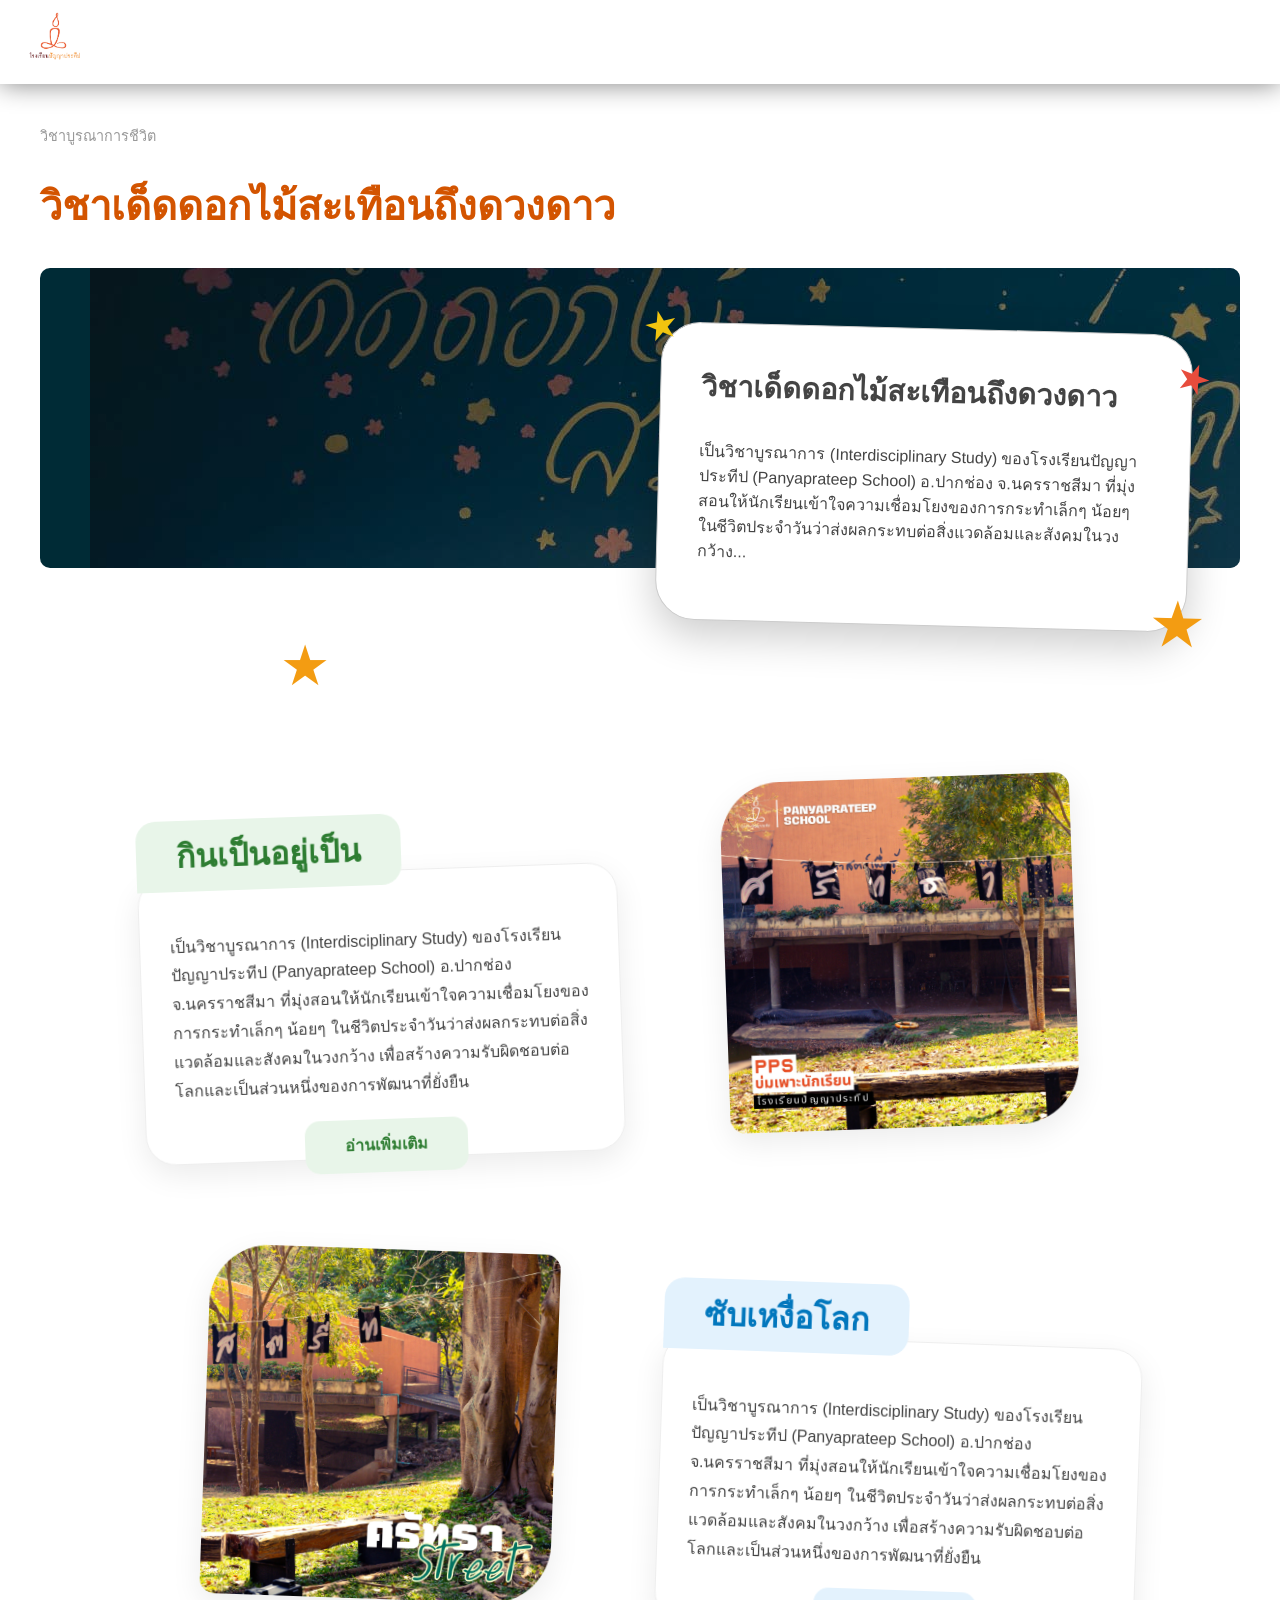
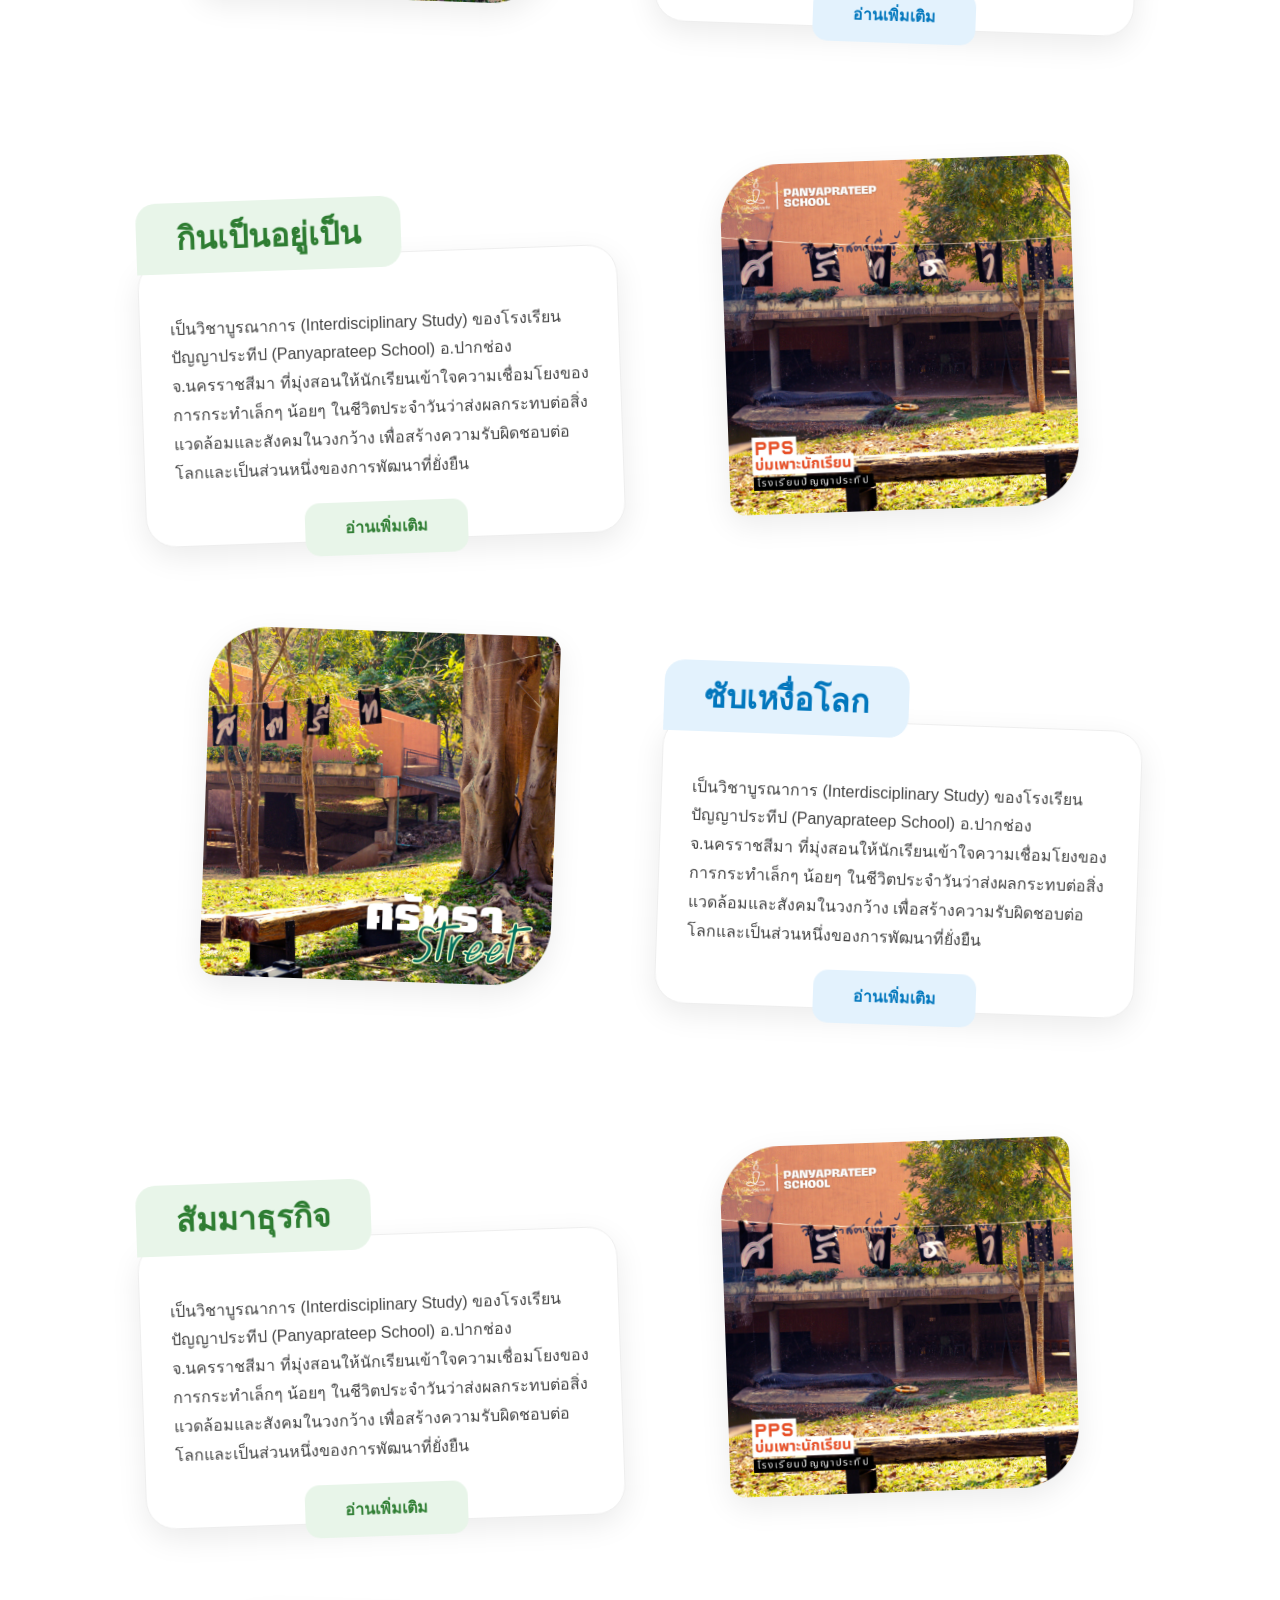
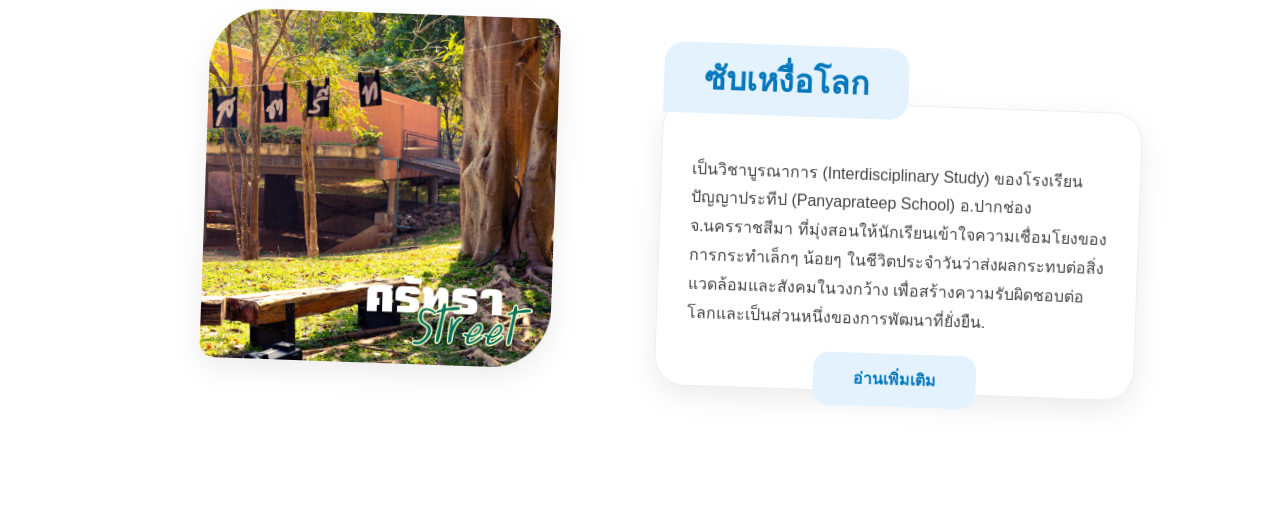
<file: index.html>
<!DOCTYPE html>
<html lang="th">
<head>
    <meta charset="UTF-8">
    <meta name="viewport" content="width=device-width, initial-scale=1.0">
    <title>Panyaprateep School Layout</title>
    <link rel="stylesheet" href="index-styles.css">
</head>
<body>
    <nav class="PPS-nav">
        <img src="/Images/PPS_Logo.png" id="Logo">
    </nav>

    <header class="hero-section">
        <div class="top-label">วิชาบูรณาการชีวิต</div>
        <h1 class="main-title">วิชาเด็ดดอกไม้สะเทือนถึงดวงดาว</h1>

        <div class="banner-container">
            <div class="dark-banner">
                <img class="banner-text-bg" src="/Images/Det-Dok-Mai-Background.png"></img> </div>

            <div class="hero-card rotated-card-right">
                <h3>วิชาเด็ดดอกไม้สะเทือนถึงดวงดาว</h3>
                <p>เป็นวิชาบูรณาการ (Interdisciplinary Study) ของโรงเรียนปัญญาประทีป (Panyaprateep School) อ.ปากช่อง จ.นครราชสีมา ที่มุ่งสอนให้นักเรียนเข้าใจความเชื่อมโยงของการกระทำเล็กๆ น้อยๆ ในชีวิตประจำวันว่าส่งผลกระทบต่อสิ่งแวดล้อมและสังคมในวงกว้าง...</p>
                
                <div class="star star-yellow">★</div>
                <div class="star star-red">★</div>
                <div class="star star-orange">★</div>
            </div>
            
            <div class="star star-bottom-left">★</div>
        </div>
    </header>


    <section class="container">
        <div class="row">
            <div class="content-box">
                <h2 class="title green">กินเป็นอยู่เป็น</h2>
                <div class="card">
                    <p>เป็นวิชาบูรณาการ (Interdisciplinary Study) ของโรงเรียนปัญญาประทีป (Panyaprateep School) อ.ปากช่อง จ.นครราชสีมา ที่มุ่งสอนให้นักเรียนเข้าใจความเชื่อมโยงของการกระทำเล็กๆ น้อยๆ ในชีวิตประจำวันว่าส่งผลกระทบต่อสิ่งแวดล้อมและสังคมในวงกว้าง เพื่อสร้างความรับผิดชอบต่อโลกและเป็นส่วนหนึ่งของการพัฒนาที่ยั่งยืน</p>
                    <a href="#" class="btn green-btn">อ่านเพิ่มเติม</a>
                </div>
            </div>
            <div class="image-wrapper">
                <img src="/Images/Picture.jpg" alt="Students learning" class="curved-img">
            </div>
        </div>

        <div class="row reverse">
            <div class="content-box">
                <h2 class="title blue">ซับเหงื่อโลก</h2>
                <div class="card">
                    <p>เป็นวิชาบูรณาการ (Interdisciplinary Study) ของโรงเรียนปัญญาประทีป (Panyaprateep School) อ.ปากช่อง จ.นครราชสีมา ที่มุ่งสอนให้นักเรียนเข้าใจความเชื่อมโยงของการกระทำเล็กๆ น้อยๆ ในชีวิตประจำวันว่าส่งผลกระทบต่อสิ่งแวดล้อมและสังคมในวงกว้าง เพื่อสร้างความรับผิดชอบต่อโลกและเป็นส่วนหนึ่งของการพัฒนาที่ยั่งยืน</p>
                    <a href="#" class="btn blue-btn">อ่านเพิ่มเติม</a>
                </div>
            </div>
            <div class="image-wrapper">
                <img src="/Images/Picture 1.jpg" alt="Environmental study" class="curved-img">
            </div>
        </div>
    </section>

        <section class="container">
        <div class="row">
            <div class="content-box">
                <h2 class="title green">กินเป็นอยู่เป็น</h2>
                <div class="card">
                    <p>เป็นวิชาบูรณาการ (Interdisciplinary Study) ของโรงเรียนปัญญาประทีป (Panyaprateep School) อ.ปากช่อง จ.นครราชสีมา ที่มุ่งสอนให้นักเรียนเข้าใจความเชื่อมโยงของการกระทำเล็กๆ น้อยๆ ในชีวิตประจำวันว่าส่งผลกระทบต่อสิ่งแวดล้อมและสังคมในวงกว้าง เพื่อสร้างความรับผิดชอบต่อโลกและเป็นส่วนหนึ่งของการพัฒนาที่ยั่งยืน</p>
                    <a href="#" class="btn green-btn">อ่านเพิ่มเติม</a>
                </div>
            </div>
            <div class="image-wrapper">
                <img src="/Images/Picture.jpg" alt="Students learning" class="curved-img">
            </div>
        </div>

        <div class="row reverse">
            <div class="content-box">
                <h2 class="title blue">ซับเหงื่อโลก</h2>
                <div class="card">
                    <p>เป็นวิชาบูรณาการ (Interdisciplinary Study) ของโรงเรียนปัญญาประทีป (Panyaprateep School) อ.ปากช่อง จ.นครราชสีมา ที่มุ่งสอนให้นักเรียนเข้าใจความเชื่อมโยงของการกระทำเล็กๆ น้อยๆ ในชีวิตประจำวันว่าส่งผลกระทบต่อสิ่งแวดล้อมและสังคมในวงกว้าง เพื่อสร้างความรับผิดชอบต่อโลกและเป็นส่วนหนึ่งของการพัฒนาที่ยั่งยืน</p>
                    <a href="#" class="btn blue-btn">อ่านเพิ่มเติม</a>
                </div>
            </div>
            <div class="image-wrapper">
                <img src="/Images/Picture 1.jpg" alt="Environmental study" class="curved-img">
            </div>
        </div>
    </section>

        <section class="container">
        <div class="row">
            <div class="content-box">
                <h2 class="title green">สัมมาธุรกิจ</h2>
                <div class="card">
                    <p>เป็นวิชาบูรณาการ (Interdisciplinary Study) ของโรงเรียนปัญญาประทีป (Panyaprateep School) อ.ปากช่อง จ.นครราชสีมา ที่มุ่งสอนให้นักเรียนเข้าใจความเชื่อมโยงของการกระทำเล็กๆ น้อยๆ ในชีวิตประจำวันว่าส่งผลกระทบต่อสิ่งแวดล้อมและสังคมในวงกว้าง เพื่อสร้างความรับผิดชอบต่อโลกและเป็นส่วนหนึ่งของการพัฒนาที่ยั่งยืน</p>
                    <a href="/Samma/Samma.html" class="btn green-btn">อ่านเพิ่มเติม</a>
                </div>
            </div>
            <div class="image-wrapper">
                <img src="/Images/Picture.jpg" alt="Students learning" class="curved-img">
            </div>
        </div>

        <div class="row reverse">
            <div class="content-box">
                <h2 class="title blue">ซับเหงื่อโลก</h2>
                <div class="card">
                    <p>เป็นวิชาบูรณาการ (Interdisciplinary Study) ของโรงเรียนปัญญาประทีป (Panyaprateep School) อ.ปากช่อง จ.นครราชสีมา ที่มุ่งสอนให้นักเรียนเข้าใจความเชื่อมโยงของการกระทำเล็กๆ น้อยๆ ในชีวิตประจำวันว่าส่งผลกระทบต่อสิ่งแวดล้อมและสังคมในวงกว้าง เพื่อสร้างความรับผิดชอบต่อโลกและเป็นส่วนหนึ่งของการพัฒนาที่ยั่งยืน.</p>
                    <a href="#" class="btn blue-btn">อ่านเพิ่มเติม</a>
                </div>
            </div>
            <div class="image-wrapper">
                <img src="/Images/Picture 1.jpg" alt="Environmental study" class="curved-img">
            </div>
        </div>
    </section>

</body>
</html>
</file>
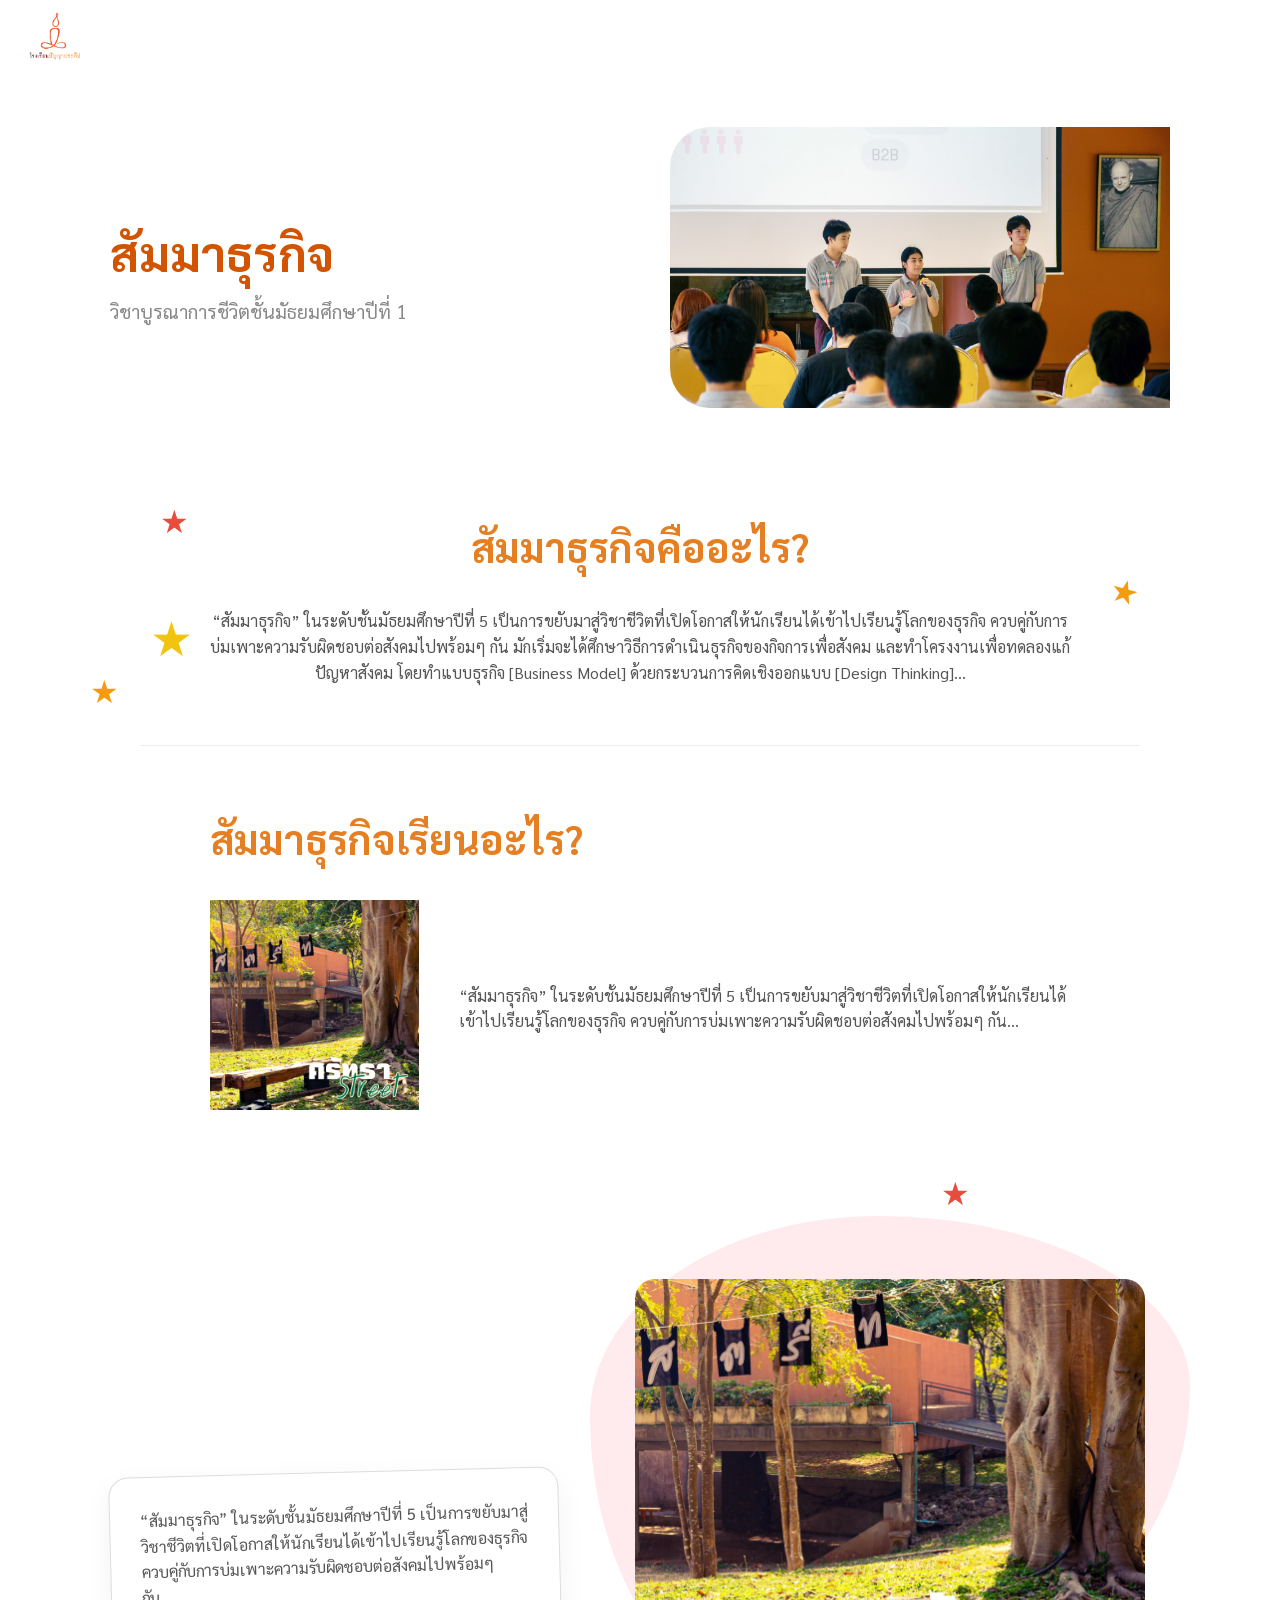
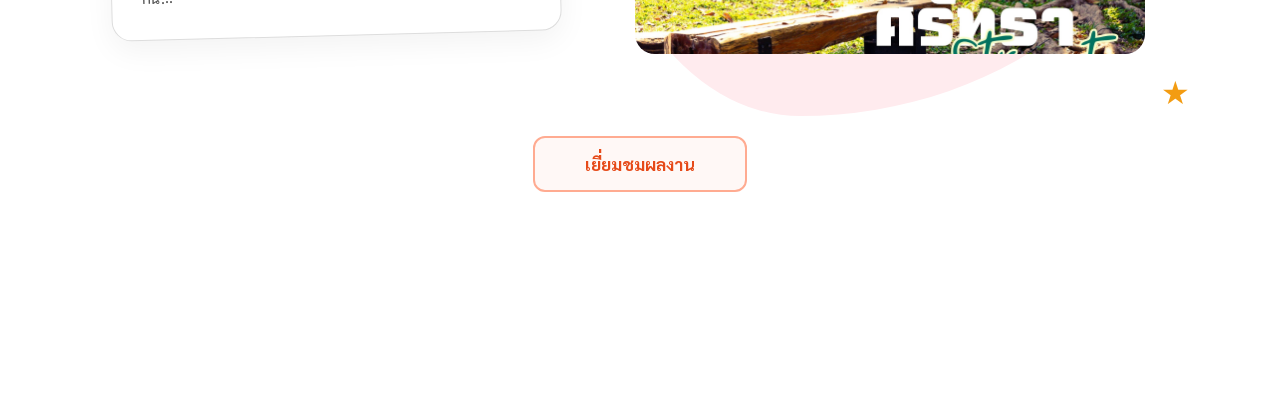
<file: Samma/Samma.html>
<!DOCTYPE html>
<html lang="th">
<head>
    <meta charset="UTF-8">
    <meta name="viewport" content="width=device-width, initial-scale=1.0">
    <title>สัมมาธุรกิจ - Panyaprateep School</title>
    <link href="https://fonts.googleapis.com/css2?family=Sarabun:wght@300;400;700&display=swap" rel="stylesheet">
    <link rel="stylesheet" href="Samma-style.css">
</head>
<body>

    <nav class="PPS-nav">
        <img src="/Images/PPS_Logo.png" id="Logo">
    </nav>
    
    <header class="page-header">
        <div class="header-container">
            <div class="header-text">
                <h1 class="main-title-orange">สัมมาธุรกิจ</h1>
                <p class="subtitle">วิชาบูรณาการชีวิตชั้นมัธยมศึกษาปีที่ 1</p>
            </div>
            <div class="header-image">
                <img src="/Images/Stuudent.png" alt="Students in class" class="top-rounded-img">
            </div>
        </div>
    </header>

    <section class="content-section centered-text">
        <div class="star-container">
            <h2 class="section-title">สัมมาธุรกิจคืออะไร?</h2>
            <div class="intro-box">
                <p>“สัมมาธุรกิจ” ในระดับชั้นมัธยมศึกษาปีที่ 5 เป็นการขยับมาสู่วิชาชีวิตที่เปิดโอกาสให้นักเรียนได้เข้าไปเรียนรู้โลกของธุรกิจ ควบคู่กับการบ่มเพาะความรับผิดชอบต่อสังคมไปพร้อมๆ กัน มักเริ่มจะได้ศึกษาวิธีการดำเนินธุรกิจของกิจการเพื่อสังคม และทำโครงงานเพื่อทดลองแก้ปัญหาสังคม โดยทำแบบธุรกิจ [Business Model] ด้วยกระบวนการคิดเชิงออกแบบ [Design Thinking]...</p>
            </div>
            <span class="decoration star red-star s1">★</span>
            <span class="decoration star orange-star s2">★</span>
            <span class="decoration star yellow-star s3">★</span>
            <span class="decoration star orange-star s4">★</span>
        </div>
    </section>

    <hr class="divider">

    <section class="content-section">
        <h2 class="section-title">สัมมาธุรกิจเรียนอะไร?</h2>
        <div class="venn-grid">
            <div class="venn-diagram-wrapper">
                <img src="/Images/Picture 1.jpg" alt="Venn Diagram" class="venn-img">
            </div>
            <div class="venn-text-side">
                <p>“สัมมาธุรกิจ” ในระดับชั้นมัธยมศึกษาปีที่ 5 เป็นการขยับมาสู่วิชาชีวิตที่เปิดโอกาสให้นักเรียนได้เข้าไปเรียนรู้โลกของธุรกิจ ควบคู่กับการบ่มเพาะความรับผิดชอบต่อสังคมไปพร้อมๆ กัน...</p>
            </div>
        </div>
    </section>

    <section class="cta-section">
        <div class="blob-container">
            <div class="organic-blob">
                <img src="/Images/Picture 1.jpg" alt="Team Photo" class="team-photo">
            </div>
            
            <div class="floating-card rotated-card-left">
                <p>“สัมมาธุรกิจ” ในระดับชั้นมัธยมศึกษาปีที่ 5 เป็นการขยับมาสู่วิชาชีวิตที่เปิดโอกาสให้นักเรียนได้เข้าไปเรียนรู้โลกของธุรกิจ ควบคู่กับการบ่มเพาะความรับผิดชอบต่อสังคมไปพร้อมๆ กัน...</p>
            </div>
        </div>
        
        <div class="button-wrapper">
            <a href="#" class="btn-visit">เยี่ยมชมผลงาน</a>
        </div>
        
        <span class="decoration star orange-star s5">★</span>
        <span class="decoration star red-star s6">★</span>
    </section>

</body>
</html>
</file>
<file: index-styles.css>
:root {
    --green-theme: #e8f5e9;
    --green-dark: #2e7d32;
    --blue-theme: #e3f2fd;
    --blue-dark: #0277bd;
    --card-shadow: 0 10px 30px rgba(0,0,0,0.08);
}

body {
    font-family: 'Sarabun', sans-serif; /* Common Thai font */
    background-color: #fff;
    margin: 0;
    padding: 0 0;
    color: #444;
}

.PPS-nav {
    min-width: 100%;
    color: black;
    z-index: 1;
    align-items: center;
    box-shadow: 0 0 25px 0 grey;
}

#Logo {
    max-height: 80px;
    margin: 0 0 0 15px;
}

.container {
    max-width: 1000px;
    margin: 0 auto;
    padding: 20px;
}

.row {
    display: flex;
    align-items: center;
    justify-content: space-between;
    margin-bottom: 100px;
    gap: 40px;
    transform: rotate(-2deg);
}

.row.reverse {
    flex-direction: row-reverse;
    transform: rotate(2deg);
}

/* Text Content Styling */
.content-box {
    flex: 1;
    position: relative;
}

.title {
    display: inline-block;
    padding: 10px 40px;
    border-radius: 20px 20px 20px 0;
    font-size: 2rem;
    margin-bottom: -15px; /* Overlap effect */
    position: relative;
    z-index: 2;
}

.title.green { background-color: var(--green-theme); color: var(--green-dark); }
.title.blue { background-color: var(--blue-theme); color: var(--blue-dark); }

.card {
    background: white;
    border: 1px solid #eee;
    padding: 40px 30px;
    border-radius: 30px;
    box-shadow: var(--card-shadow);
    position: relative;
    line-height: 1.8;
}

/* Button Styling */
.btn {
    text-decoration: none;
    display: block;
    width: fit-content;
    margin: 20px auto -55px auto; /* Centered overlap at bottom */
    padding: 12px 40px;
    border-radius: 15px;
    font-weight: bold;
    transition: transform 0.2s;
}

.green-btn { background-color: var(--green-theme); color: var(--green-dark); }
.blue-btn { background-color: var(--blue-theme); color: var(--blue-dark); }

.btn:hover { transform: translateY(-3px); }

/* Image Styling */
.image-wrapper {
    flex: 1;
    text-align: center;
}

.curved-img {
    width: 100%;
    max-width: 350px;
    height: auto;
    border-radius: 60px 15px 60px 15px; /* Asymmetrical curves */
    box-shadow: var(--card-shadow);
    transform: rotate(0deg); /* Slight organic tilt */
}

/* Responsive for Mobile */
@media (max-width: 768px) {
    .row, .row.reverse {
        flex-direction: column;
        text-align: center;
    }
    
    .title { border-radius: 20px; }
}



.hero-section {
    padding: 40px 20px;
    max-width: 1200px;
    margin: 0 auto;
}

.top-label {
    color: #999;
    font-size: 0.9rem;
}

.main-title {
    color: #d35400; /* Dark orange/red */
    font-size: 2.5rem;
    margin-bottom: 30px;
}

.banner-container {
    position: relative; /* Necessary to position stars and card relative to this */
    height: 450px;
}

.dark-banner {
    background: #002b36; /* Dark navy */
    height: 300px;
    border-radius: 10px;
    display: flex;
    align-items: center;
    padding-left: 50px;
    overflow: hidden;
}

.banner-text-bg {
    color: #e67e22;
    font-size: 5rem;
    font-family: 'cursive'; /* Placeholder for the stylized font */
    opacity: 0.6;
}

/* The White Overlapping Card */
.hero-card {
    position: absolute;
    right: 50px;
    top: 60px;
    background: white;
    width: 450px;
    padding: 40px;
    border-radius: 40px;
    box-shadow: 0 15px 40px rgba(0,0,0,0.2);
    border: 1px solid #ccc;
    z-index: 10;
}

.hero-card h3 {
    margin-top: 0;
    font-size: 1.8rem;
}

/* Positioning the Stars */
.star {
    position: absolute;
    font-size: 2.5rem;
    z-index: 11;
}

.star-yellow { top: -20px; left: -20px; color: #f1c40f; transform: rotate(-15deg); }
.star-red { top: 20px; right: -20px; color: #e74c3c; transform: rotate(20deg); }
.star-orange { bottom: -30px; right: -20px; color: #f39c12; font-size: 4rem; }
.star-bottom-left { bottom: 20px; left: 20%; color: #f39c12; font-size: 3.5rem; }

/* Applying that rotation you liked */
.rotated-card-right {
    transform: rotate(2deg);
}




/* Rotate the Images */
.rotated-image-right {
    /* Rotates clockwise */
    transform: rotate(2deg); 
    border-radius: 60px 15px 60px 15px; /* Keeps the organic shape */
}

.rotated-image-left {
    /* Rotates counter-clockwise */
    transform: rotate(-2deg);
    border-radius: 15px 60px 15px 60px;
}

/* Rotate the Text Cards */
.rotated-card-left {
    transform: rotate(-1.5deg);
}

.rotated-card-right {
    transform: rotate(1.5deg);
}

/* Optional: Smooth out the edges of rotated elements */
.card, .curved-img {
    backface-visibility: hidden;
    -webkit-font-smoothing: subpixel-antialiased;
}
</file>
<file: Samma/Samma-style.css>
/* --- RESET & BASE --- */
* { box-sizing: border-box; margin: 0; padding: 0; }
body { 
    font-family: 'Sarabun', sans-serif; 
    line-height: 1.6; 
    color: #555; 
    overflow-x: hidden;
    padding-bottom: 100px;
}

.PPS-nav {
    min-width: 100%;
    color: black;
    z-index: 1;
    align-items: center;
    box-shadow: 0 0 25px 0 grey;
}

#Logo {
    max-height: 80px;
    margin: 0 0 0 15px;
}

/* --- HEADERS --- */
.page-header { background: #fff; padding: 40px 0; }
.header-container { 
    max-width: 1100px; 
    margin: 0 auto; 
    display: flex; 
    align-items: center; 
    padding: 0 20px;
}
.header-text { flex: 1; }
.header-image { flex: 1; text-align: right; min-width: 150; max-height: 300px;}

.main-title-orange { color: #d35400; font-size: 3rem; margin-bottom: 5px; }
.subtitle { color: #888; font-size: 1.2rem; }

.top-rounded-img {
    width: 100%;
    max-width: 500px;
    border-radius: 40px 0 0 40px; /* Rounded on the left side */
}

/* --- CONTENT SECTIONS --- */
.content-section { 
    max-width: 900px; 
    margin: 60px auto; 
    padding: 0 20px; 
    position: relative;
}
.centered-text { text-align: center; }
.section-title { color: #e67e22; font-size: 2.5rem; margin-bottom: 30px; }

.divider { 
    border: none; 
    height: 1px; 
    background: #eee; 
    max-width: 1000px; 
    margin: 40px auto; 
}

/* --- VENN GRID --- */
.venn-grid { display: flex; gap: 40px; align-items: center; }
.venn-img { width: 100%; max-width: 400px; }

/* --- THE ORGANIC BLOB & CARD --- */
.cta-section { 
    max-width: 1100px; 
    margin: 100px auto; 
    position: relative; 
    height: 600px;
}
.blob-container { position: relative; display: flex; align-items: flex-end; }

.organic-blob {
    width: 600px;
    height: 500px;
    background: #ffebee;
    margin-left: auto;
    border-radius: 48% 52% 65% 35% / 40% 34% 66% 60%; /* The "Magic" Shape */
    display: flex;
    align-items: center;
    justify-content: center;
    z-index: 1;
}

.team-photo {
    width: 85%;
    height: 75%;
    object-fit: cover;
    border-radius: 20px;
}

.floating-card {
    position: absolute;
    left: 20px;
    bottom: 80px;
    width: 450px;
    background: white;
    padding: 30px;
    border: 1px solid #ddd;
    border-radius: 20px;
    box-shadow: 0 10px 30px rgba(0,0,0,0.05);
    z-index: 2;
}

.rotated-card-left { transform: rotate(-1.5deg); }

/* --- BUTTON --- */
.button-wrapper { text-align: center; margin-top: 20px; }
.btn-visit {
    display: inline-block;
    padding: 12px 50px;
    background: #fff8f6;
    border: 2px solid #ffab91;
    color: #e64a19;
    text-decoration: none;
    border-radius: 12px;
    font-weight: bold;
    font-size: 1.1rem;
    transition: 0.3s;
}
.btn-visit:hover { background: #ffab91; color: white; }

/* --- DECORATIONS (STARS) --- */
.star { position: absolute; font-size: 2rem; z-index: 0; }
.red-star { color: #e74c3c; }
.orange-star { color: #f39c12; }
.yellow-star { color: #f1c40f; }

.s1 { top: -20px; left: -30px; }
.s2 { top: 50px; right: -50px; transform: rotate(15deg); }
.s3 { bottom: 10px; left: -40px; font-size: 3rem; }
.s4 { top: 150px; left: -100px; }
.s5 { bottom: 100px; right: 0px; }
.s6 { top: -50px; right: 20%; }
</file>
